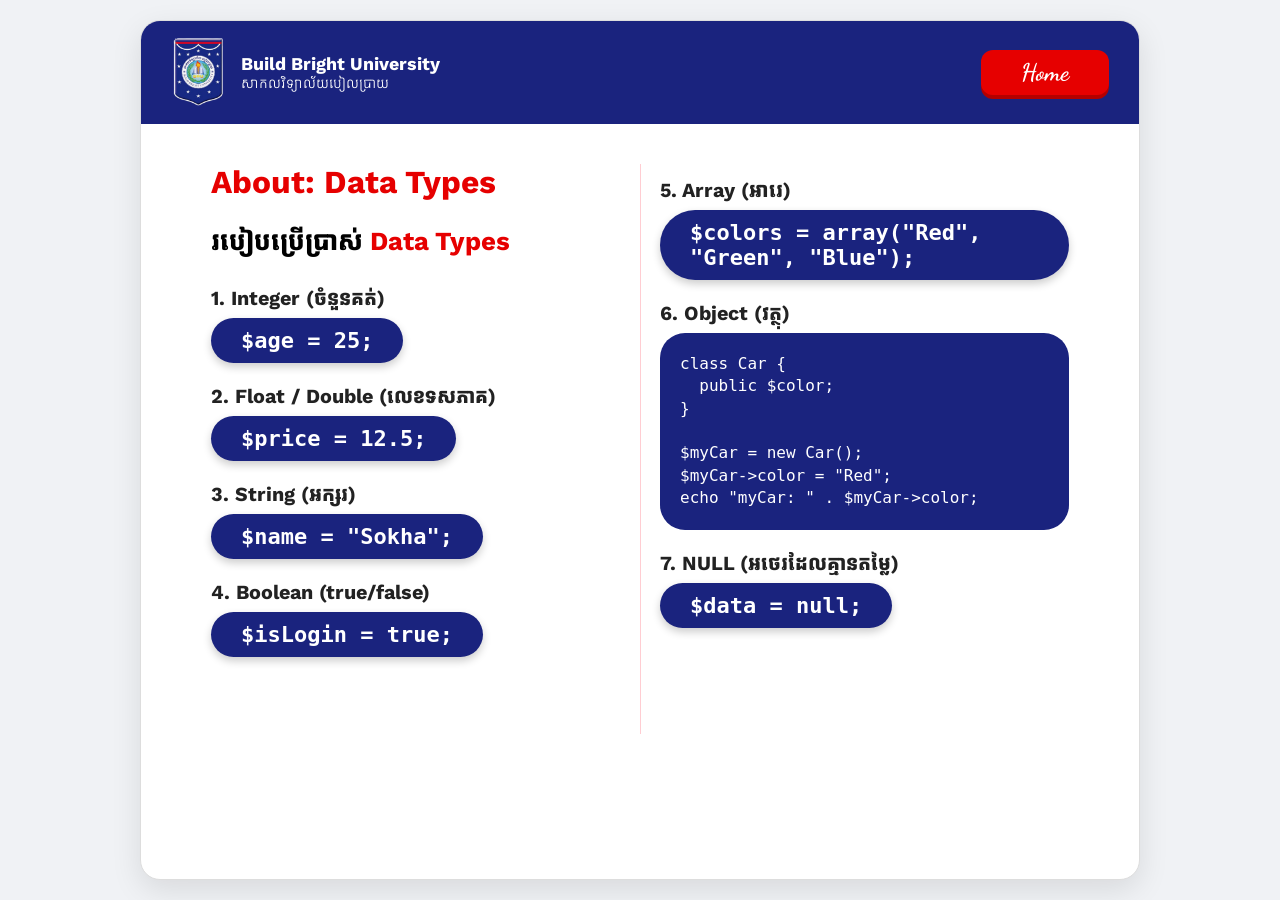
<file: datatyes.html>
<!DOCTYPE html>
<html lang="km">
<head>
    <meta charset="UTF-8">
    <meta name="viewport" content="width=device-width, initial-scale=1.0">
    <title>PHP Data Types Lesson</title>
    <link href="https://fonts.googleapis.com/css2?family=Kantumruy+Pro:wght@400;700&family=Dancing+Script:wght@700&display=swap" rel="stylesheet">
    <style>
        :root {
            --bbu-blue: #1a237e;
            --code-bg: #1a237e;
            --accent-red: #e60000;
            --light-pink: #ffcdd2;
        }

        * {
            margin: 0;
            padding: 0;
            box-sizing: border-box;
            font-family: 'Kantumruy Pro', sans-serif;
        }

        body {
            background-color: #f0f2f5;
            display: flex;
            justify-content: center;
            padding: 20px;
            min-height: 100vh;
        }

        /* ប្រអប់កាតធំ */
        .main-card {
            width: 1000px;
            background-color: white;
            border-radius: 20px;
            overflow: hidden;
            box-shadow: 0 10px 30px rgba(0,0,0,0.1);
            position: relative;
            border: 1px solid #ddd;
        }

        /* Header ពណ៌ខៀវ */
        header {
            background-color: var(--bbu-blue);
            color: white;
            padding: 15px 30px;
            display: flex;
            justify-content: space-between;
            align-items: center;
        }

        .logo-box {
            display: flex;
            align-items: center;
        }

        .logo-box img {
            width: 55px;
            margin-right: 15px;
        }

        .uni-name .en { font-weight: bold; font-size: 18px; display: block; }
        .uni-name .kh { font-size: 14px; display: block; }

        .home-btn {
            background-color: var(--accent-red);
            color: white;
            text-decoration: none;
            padding: 8px 40px;
            border-radius: 12px;
            font-family: 'Dancing Script', cursive;
            font-size: 24px;
            font-weight: bold;
            box-shadow: 0 4px 0px #b30000;
        }

        /* តួខ្លួនមេរៀន */
        .content-wrapper {
            display: flex;
            padding: 40px 50px;
            position: relative;
            min-height: 650px;
        }

        /* ខ្សែបន្ទាត់ក្រហមស្តើងនៅកណ្តាល */
        .content-wrapper::after {
            content: "";
            position: absolute;
            left: 50%;
            top: 40px;
            bottom: 40px;
            width: 1px;
            background-color: var(--light-pink);
        }

        .column {
            width: 50%;
            padding: 0 20px;
        }

        .main-title {
            color: var(--accent-red);
            font-size: 32px;
            font-weight: bold;
            margin-bottom: 25px;
        }

        .how-to-use {
            font-size: 26px;
            font-weight: bold;
            margin-bottom: 30px;
        }

        .how-to-use span {
            color: var(--accent-red);
        }

        /* រចនាប័ទ្មចំណុចនីមួយៗ */
        .item-group {
            margin-bottom: 22px;
        }

        .label {
            font-size: 20px;
            font-weight: bold;
            margin-bottom: 8px;
            color: #222;
        }

        /* ប្រអប់កូដរាងមូល */
        .code-pill {
            background-color: var(--code-bg);
            color: white;
            display: inline-block;
            padding: 10px 30px;
            border-radius: 50px;
            font-family: 'Consolas', monospace;
            font-size: 22px;
            font-weight: bold;
            box-shadow: 0 4px 8px rgba(0,0,0,0.2);
        }

        /* ប្រអប់កូដសម្រាប់ Object (រាងបួនជ្រុងមូល) */
        .code-block {
            background-color: var(--code-bg);
            color: white;
            padding: 20px;
            border-radius: 25px;
            font-family: 'Consolas', monospace;
            font-size: 16px;
            line-height: 1.4;
            margin-bottom: 10px;
        }

        /* ប៊ូតុង Next នៅខាងក្រោមស្តាំ */
        .next-btn {
            position: absolute;
            bottom: 25px;
            right: 40px;
            background-color: var(--accent-red);
            color: white;
            text-decoration: none;
            padding: 6px 35px;
            border-radius: 25px;
            font-family: 'Dancing Script', cursive;
            font-size: 22px;
            font-weight: bold;
            display: flex;
            align-items: center;
        }

        .next-btn::after {
            content: " →";
            font-size: 22px;
            margin-left: 5px;
        }

    </style>
</head>
<body>

    <div class="main-card">
        <header>
            <div class="logo-box">
                <img src="RbgBBU.png" alt="BBU Logo">
                <div class="uni-name">
                    <span class="en">Build Bright University</span>
                    <span class="kh">សាកលវិទ្យាល័យបៀលប្រាយ</span>
                </div>
            </div>
            <a href="index.html" class="home-btn">Home</a>
        </header>

        <div class="content-wrapper">
            <div class="column">
                <h1 class="main-title">About: Data Types</h1>
                <h2 class="how-to-use">របៀបប្រើប្រាស់ <span>Data Types</span></h2>

                <div class="item-group">
                    <p class="label">1. Integer (ចំនួនគត់)</p>
                    <div class="code-pill">$age = 25;</div>
                </div>

                <div class="item-group">
                    <p class="label">2. Float / Double (លេខទសភាគ)</p>
                    <div class="code-pill">$price = 12.5;</div>
                </div>

                <div class="item-group">
                    <p class="label">3. String (អក្សរ)</p>
                    <div class="code-pill">$name = "Sokha";</div>
                </div>

                <div class="item-group">
                    <p class="label">4. Boolean (true/false)</p>
                    <div class="code-pill">$isLogin = true;</div>
                </div>
            </div>

            <div class="column">
                <div class="item-group" style="margin-top: 15px;">
                    <p class="label">5. Array (អារេ)</p>
                    <div class="code-pill" style="width: 100%;">$colors = array("Red", "Green", "Blue");</div>
                </div>

                <div class="item-group">
                    <p class="label">6. Object (វត្ថុ) </p>
                    <div class="code-block">
                        class Car {<br>
                        &nbsp;&nbsp;public $color;<br>
                        }<br><br>
                        $myCar = new Car();<br>
                        $myCar->color = "Red";<br>
                        echo "myCar: " . $myCar->color;
                    </div>
                </div>

                <div class="item-group">
                    <p class="label">7. NULL (អថេរដែលគ្មានតម្លៃ)</p>
                    <div class="code-pill">$data = null;</div>
                </div>
            </div>
        </div>
    </div>

</body>
</html>
</file>
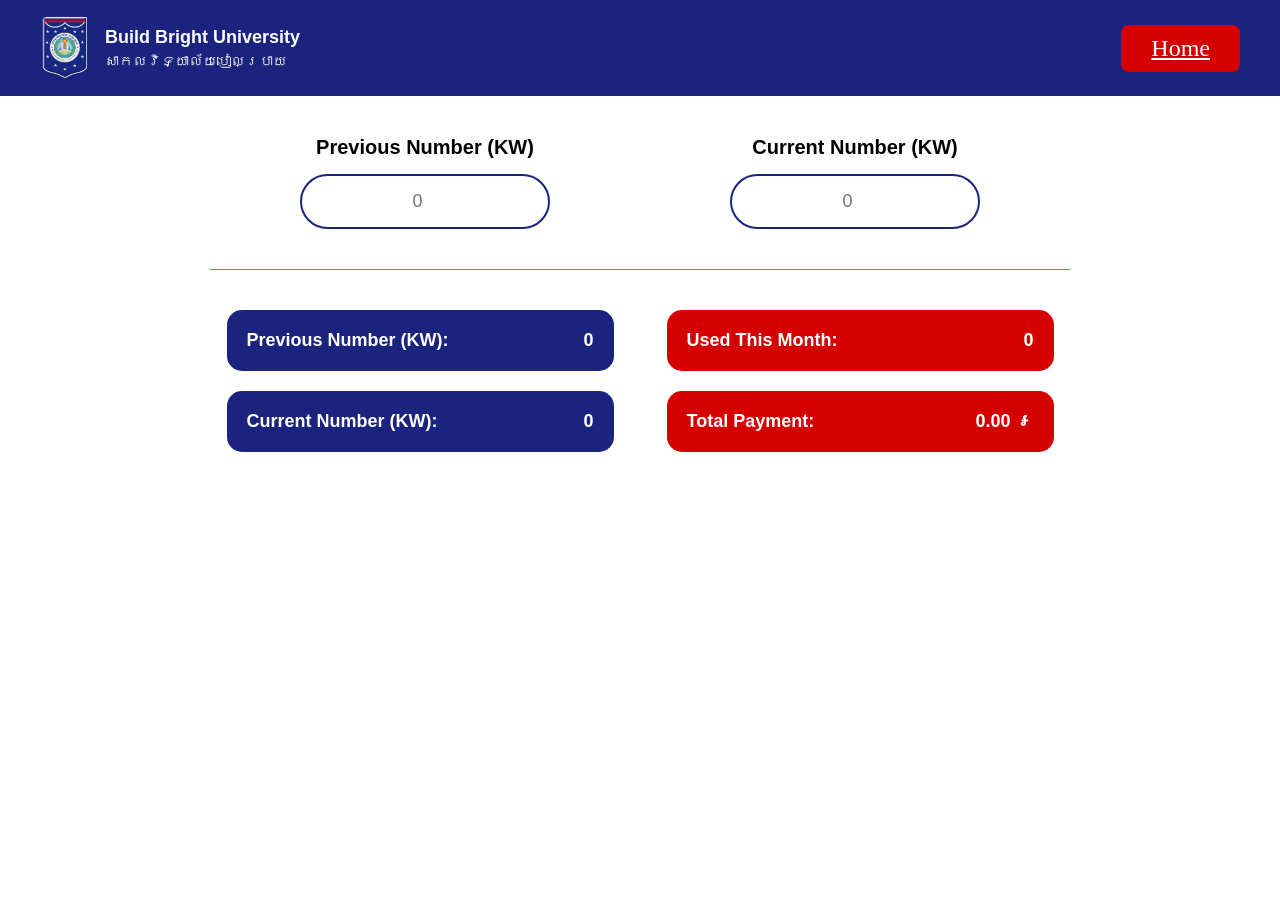
<file: If.html>
<!DOCTYPE html>
<html lang="en">
<head>
    <meta charset="UTF-8">
    <meta name="viewport" content="width=device-width, initial-scale=1.0">
    <title>BBU Electricity Bill Calculator</title>
    <style>
        /* CSS resets and general body styling */
        * {
            box-sizing: border-box;
            margin: 0;
            padding: 0;
            font-family: Arial, sans-serif;
        }
        body {
            background-color: #ffffff;
        }

        /* --- Header Styling --- */
        header {
            background-color: #1a237e; /* Dark Blue */
            padding: 15px 40px;
            display: flex;
            justify-content: space-between;
            align-items: center;
            color: white;
        }
        .logo-container {
            display: flex;
            align-items: center;
            gap: 15px;
        }
        .logo-container img {
            width: 50px; /* Adjust based on your actual logo size */
            height: auto;
        }
        .university-names h1 {
            font-size: 18px;
            font-weight: bold;
        }
        .university-names h2 {
            font-size: 14px;
            font-weight: normal;
            margin-top: 5px;
        }
        .home-btn {
            background-color: #d50000; /* Red */
            color: white;
            border: none;
            padding: 10px 30px;
            border-radius: 8px;
            font-family: 'Brush Script MT', 'Comic Sans MS', cursive;
            font-size: 24px;
            cursor: pointer;
        }

        /* --- Main Content Styling --- */
        main {
            max-width: 900px;
            margin: 0 auto;
            padding: 40px 20px;
        }

        /* Input Section */
        .input-section {
            display: flex;
            justify-content: space-around;
            margin-bottom: 40px;
            text-align: center;
        }
        .input-group label {
            display: block;
            font-size: 20px;
            font-weight: bold;
            margin-bottom: 15px;
        }
        .input-group input {
            width: 250px;
            padding: 15px;
            font-size: 18px;
            text-align: center;
            border: 2px solid #1a237e;
            border-radius: 30px; /* Pill shape */
            outline: none;
        }

        /* Horizontal Divider */
        hr {
            border: none;
            border-top: 1px solid #ff4d4d;
            margin-bottom: 40px;
        }

        /* Output Section */
        .output-section {
            display: flex;
            justify-content: space-around;
            gap: 20px;
        }
        .output-column {
            display: flex;
            flex-direction: column;
            gap: 20px;
            width: 45%;
        }
        .result-box {
            padding: 20px;
            border-radius: 15px;
            color: white;
            font-weight: bold;
            font-size: 18px;
            display: flex;
            justify-content: space-between;
        }
        .bg-blue {
            background-color: #1a237e;
        }
        .bg-red {
            background-color: #d50000;
        }
    </style>
</head>
<body>

    <header>
        <div class="logo-container">
            <img src="RbgBBU.png" alt="BBU Logo" onerror="this.style.display='none'">
            <div class="university-names">
                <h1>Build Bright University</h1>
                <h2>សាកលវិទ្យាល័យបៀលប្រាយ</h2>
            </div>
        </div>
        <a href="index.html" class="home-btn">Home</a>
    </header>

    <main>
        <div class="input-section">
            <div class="input-group">
                <label>Previous Number (KW)</label>
                <input type="number" id="prevNum" oninput="calculateBill()" placeholder="0">
            </div>
            <div class="input-group">
                <label>Current Number (KW)</label>
                <input type="number" id="currNum" oninput="calculateBill()" placeholder="0">
            </div>
        </div>

        <hr>

        <div class="output-section">
            <div class="output-column">
                <div class="result-box bg-blue">
                    <span>Previous Number (KW):</span>
                    <span id="outPrev">0</span>
                </div>
                <div class="result-box bg-blue">
                    <span>Current Number (KW):</span>
                    <span id="outCurr">0</span>
                </div>
            </div>
            
            <div class="output-column">
                <div class="result-box bg-red">
                    <span>Used This Month:</span>
                    <span id="outUsed">0</span>
                </div>
                <div class="result-box bg-red">
                    <span>Total Payment:</span>
                    <span id="outTotal">0.00 ៛</span>
                </div>
            </div>
        </div>
    </main>

    <script>
        function calculateBill() {
            // 1. Get the values from the input fields
            let prevNum = parseFloat(document.getElementById('prevNum').value) || 0;
            let currNum = parseFloat(document.getElementById('currNum').value) || 0;
            
            // 2. Update the blue output boxes instantly
            document.getElementById('outPrev').innerText = prevNum;
            document.getElementById('outCurr').innerText = currNum;

            // 3. Calculate usage
            let used = currNum - prevNum;

            // Handle invalid input (if current reading is less than previous)
            if (used < 0) {
                document.getElementById('outUsed').innerText = "Invalid";
                document.getElementById('outTotal').innerText = "0.00 ៛";
                return; // Stop calculation
            }
            document.getElementById('outUsed').innerText = used;

            // 5. Apply the tiered pricing logic from the previous lesson
            let total = 0;
            if (used <= 10) {
                total = used * 700;
            } else if (used <= 20) {
                total = used * 800;
            } else if (used <= 30) {
                total = used * 900;
            } else {
                total = used * 1000;
            }

            // 6. Format to 2 decimal places and update the "Total Payment" box
            let formattedTotal = total.toLocaleString('en-US', {minimumFractionDigits: 2, maximumFractionDigits: 2});
            document.getElementById('outTotal').innerText = formattedTotal + " ៛";
        }
    </script>

</body>

</html>
</file>
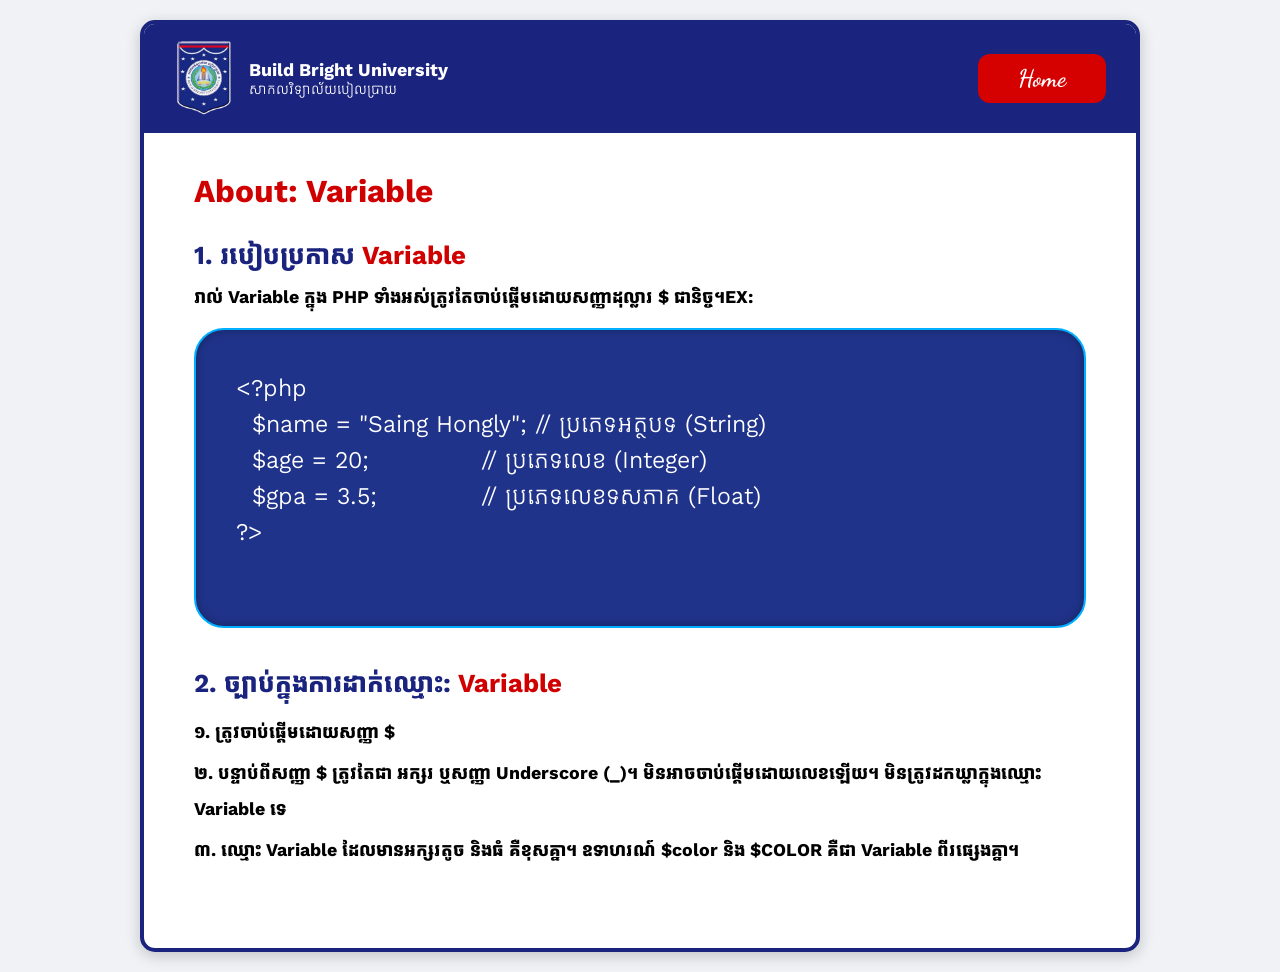
<file: Viriable.html>
<!DOCTYPE html>
<html lang="km">
<head>
    <meta charset="UTF-8">
    <meta name="viewport" content="width=device-width, initial-scale=1.0">
    <title>PHP Variable Lesson</title>
    <link href="https://fonts.googleapis.com/css2?family=Kantumruy+Pro:wght@400;700&family=Moul&family=Dancing+Script:wght@700&display=swap" rel="stylesheet">
    <style>
        * {
            margin: 0;
            padding: 0;
            box-sizing: border-box;
            font-family: 'Kantumruy Pro', sans-serif;
        }

        body {
            background-color: #f0f2f5;
            display: flex;
            justify-content: center;
            padding: 20px;
        }

        /* ប្រអប់ផ្ទុកខ្លឹមសារធំ */
        .container {
            width: 1000px;
            background-color: white;
            border: 4px solid #1a237e;
            border-radius: 15px;
            overflow: hidden;
            min-height: 800px;
            box-shadow: 0 4px 15px rgba(0,0,0,0.2);
        }

        /* ផ្នែក Header ពណ៌ខៀវ */
        header {
            background-color: #1a237e;
            color: white;
            padding: 15px 30px;
            display: flex;
            justify-content: space-between;
            align-items: center;
        }

        .logo-section {
            display: flex;
            align-items: center;
        }

        .logo-section img {
            width: 60px;
            margin-right: 15px;
        }

        .uni-info .en { font-weight: bold; font-size: 18px; display: block; }
        .uni-info .kh { font-size: 14px; display: block; }

        /* ប៊ូតុង Home ពណ៌ក្រហម */
        .home-btn {
            background-color: #d50000;
            color: white;
            text-decoration: none;
            padding: 10px 40px;
            border-radius: 12px;
            font-family: 'Dancing Script', cursive;
            font-size: 24px;
            font-weight: bold;
            transition: 0.3s;
        }

        .home-btn:hover {
            background-color: #b71c1c;
            transform: scale(1.05);
        }

        /* ខ្លឹមសារមេរៀន */
        .content {
            padding: 40px 50px;
        }

        .main-title {
            color: #d10000;
            font-size: 32px;
            font-weight: bold;
            margin-bottom: 30px;
        }

        .lesson-part {
            margin-bottom: 40px;
        }

        .section-title {
            font-size: 26px;
            color: #1a237e;
            margin-bottom: 15px;
        }

        .section-title span {
            color: #d10000;
        }

        .description {
            font-size: 18px;
            margin-bottom: 20px;
            font-weight: bold;
        }

        /* ប្រអប់បង្ហាញកូដ PHP ពណ៌ខៀវ */
        .php-code-box {
            background-color: #20338a;
            color: white;
            padding: 40px;
            border-radius: 30px;
            font-family: 'Consolas', monospace;
            font-size: 24px;
            line-height: 1.5;
            box-shadow: inset 0 0 10px rgba(0,0,0,0.3);
            border: 2px solid #00b0ff;
            margin-bottom: 30px;
        }

        /* ច្បាប់នៃការដាក់ឈ្មោះ */
        .rules-list {
            list-style: none;
            font-size: 18px;
            line-height: 2;
        }

        .rules-list li {
            margin-bottom: 5px;
            font-weight: bold;
        }
    </style>
</head>
<body>

    <div class="container">
        <header>
            <div class="logo-section">
                <img src="RbgBBU.png" alt="BBU Logo">
                <div class="uni-info">
                    <span class="en">Build Bright University</span>
                    <span class="kh">សាកលវិទ្យាល័យបៀលប្រាយ</span>
                </div>
            </div>
            <a href="index.html" class="home-btn">Home</a>
        </header>

        <main class="content">
            <h1 class="main-title">About: Variable</h1>

            <div class="lesson-part">
                <h2 class="section-title">1. របៀបប្រកាស <span>Variable</span></h2>
                <p class="description">រាល់ Variable ក្នុង PHP ទាំងអស់ត្រូវតែចាប់ផ្ដើមដោយសញ្ញាដុល្លារ $ ជានិច្ច។EX:</p>
                
                <div class="php-code-box">
                    <pre>
&lt;?php
  $name = "Saing Hongly"; // ប្រភេទអត្ថបទ (String)
  $age = 20;              // ប្រភេទលេខ (Integer)
  $gpa = 3.5;             // ប្រភេទលេខទសភាគ (Float)
?&gt;
                    </pre>
                </div>
            </div>

            <div class="lesson-part">
                <h2 class="section-title">2. ច្បាប់ក្នុងការដាក់ឈ្មោះ: <span>Variable</span></h2>
                <ul class="rules-list">
                    <li>១. ត្រូវចាប់ផ្ដើមដោយសញ្ញា $</li>
                    <li>២. បន្ទាប់ពីសញ្ញា $ ត្រូវតែជា អក្សរ ឬសញ្ញា Underscore (_)។ មិនអាចចាប់ផ្ដើមដោយលេខឡើយ។ មិនត្រូវដកឃ្លាក្នុងឈ្មោះ Variable ទេ</li>
                    <li>៣. ឈ្មោះ Variable ដែលមានអក្សរតូច និងធំ គឺខុសគ្នា។ ឧទាហរណ៍ $color និង $COLOR គឺជា Variable ពីរផ្សេងគ្នា។</li>
                </ul>
            </div>
        </main>
    </div>

</body>
</html>
</file>
